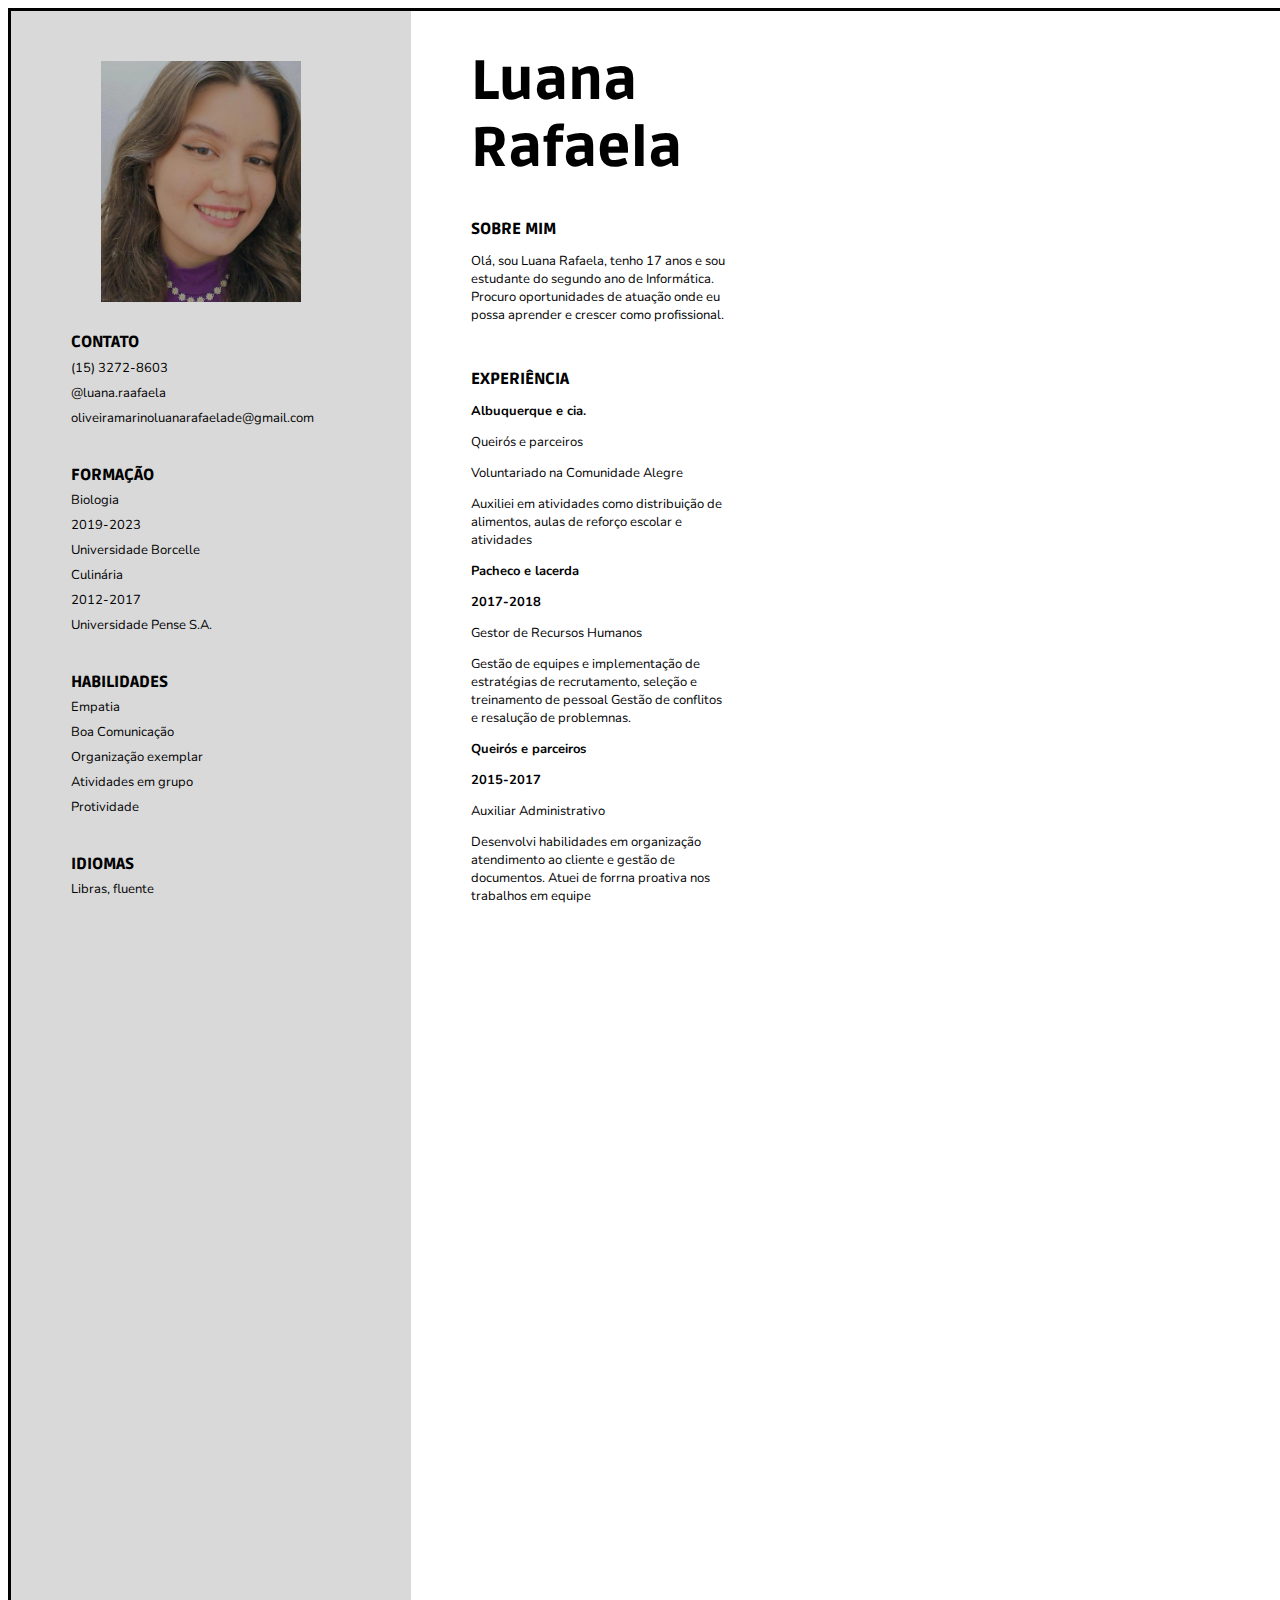
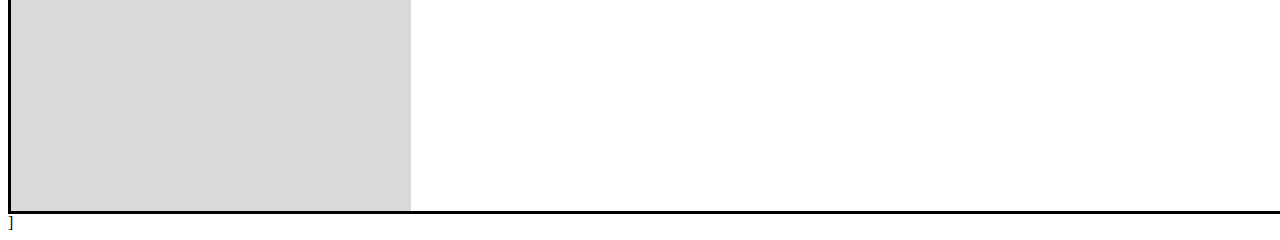
<file: index.html>
<!DOCTYPE html>
<html lang="pt-br">
<head>
    <title>Revisão</title>
    <link rel="stylesheet" href="estilo.css">
</head>
<body>
    <div class="divo">

        <div id="cinza"> 
            <div class="bloco">
            <img src="foto_luana.jpeg" alt="">
            <h2 class="h">CONTATO</h2>
            <p> (15) 3272-8603</p>
            <p>@luana.raafaela</p>
            <p>oliveiramarinoluanarafaelade@gmail.com</p>
            </div>

            <div class="b1">
            <h2 class="h"> FORMAÇÃO</h2>
            <p>Biologia</p>
            <p>2019-2023</p>
            <p>Universidade Borcelle</p>
        
            
            <p>Culinária</p>
            <p>2012-2017</p>
            <p>Universidade Pense S.A.</p>
            </div>

            <div class="b2">
            <h2 class="h">HABILIDADES</h2>
            <p>Empatia</p>
            <p>Boa Comunicação</p>
            <p>Organização exemplar</p>
            <p>Atividades em grupo</p>
            <p>Protividade</p>
            </div>

            <div class="b3">
            <h2 class="h"> IDIOMAS</h2>
            <p>Libras, fluente</p>
            </div>
        </div>

        <div id="branco">
            <div class="bb2">
            <h1 class="h h1">Luana<br>Rafaela</h1>
            <h2 class="h">SOBRE MIM</h2>
            <p>Olá, sou Luana Rafaela, tenho 17 anos e sou estudante do segundo ano de Informática. Procuro oportunidades de atuação onde eu possa aprender e crescer como profissional.</p>
            </div>

            <div class="bb1">
            <h2 class="h">EXPERIÊNCIA</h2>
            <p><strong>Albuquerque e cia.</strong></p>
            <p>Queirós e parceiros</p>
            <p>Voluntariado na Comunidade Alegre</p>
            <p>Auxiliei em atividades como distribuição de alimentos, aulas de reforço escolar e atividades </p>

            <p><strong>Pacheco e lacerda</strong></p>
            <p><strong>2017-2018</strong></p>
            <p>Gestor de Recursos Humanos</p>
            <p>Gestão de equipes e implementação de estratégias de recrutamento, seleção e treinamento de pessoal Gestão de conflitos e resalução de problemnas.</p>

            <p><strong>Queirós e parceiros</strong></p>
            <p><strong>2015-2017</strong></p>
            <p>Auxiliar Administrativo </p>
            <p>Desenvolvi habilidades em organização atendimento ao cliente e gestão de documentos. Atuei de forrna proativa nos trabalhos em equipe</p>
            </div>
        </div>

    </div>
    
</body>
</html>]
</file>
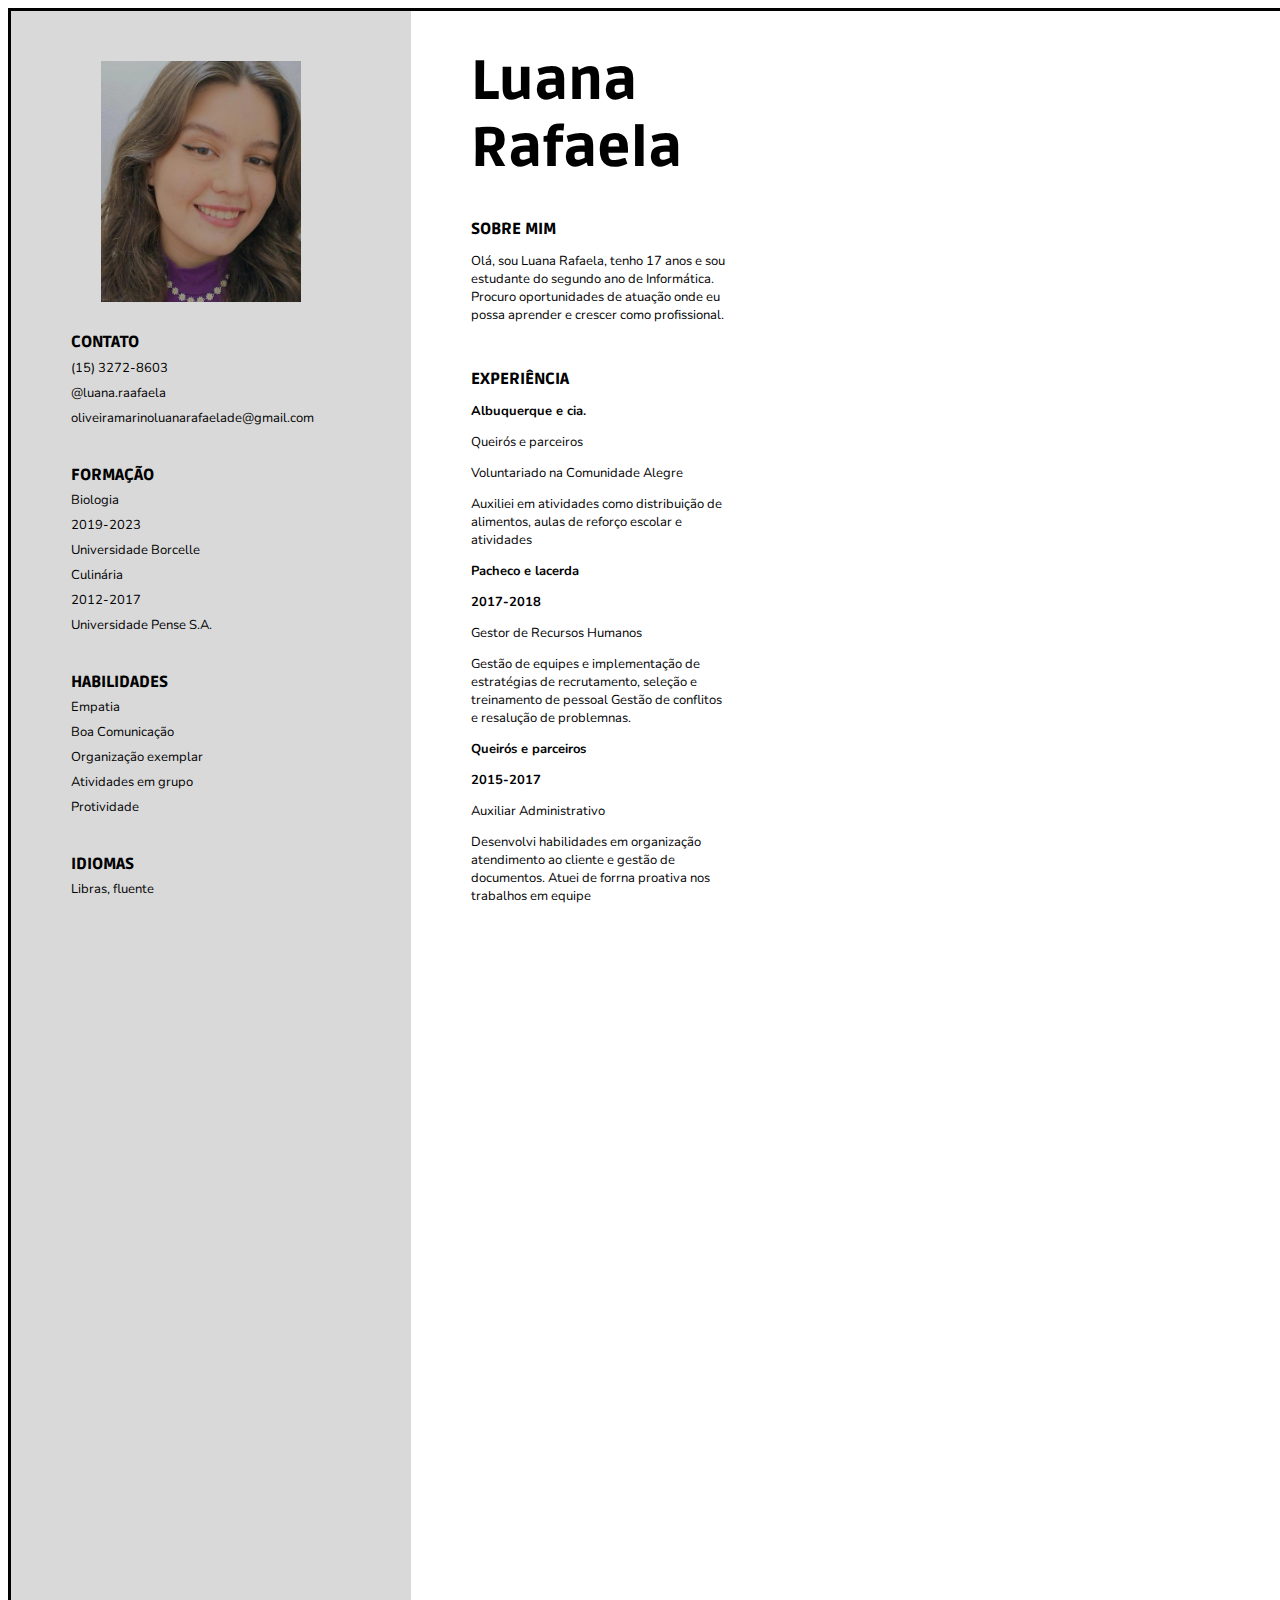
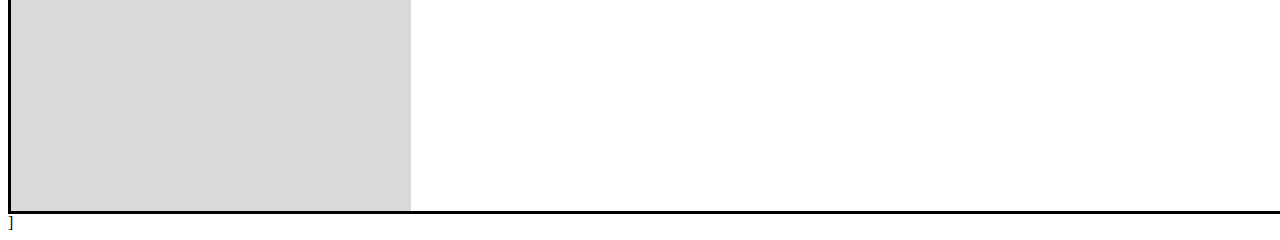
<file: paginaprincipal.html>
<!DOCTYPE html>
<html lang="pt-br">
<head>
    <title>Revisão</title>
    <link rel="stylesheet" href="estilo.css">
</head>
<body>
    <div class="divo">

        <div id="cinza"> 
            <div class="bloco">
            <img src="foto_luana.jpeg" alt="">
            <h2 class="h">CONTATO</h2>
            <p> (15) 3272-8603</p>
            <p>@luana.raafaela</p>
            <p>oliveiramarinoluanarafaelade@gmail.com</p>
            </div>

            <div class="b1">
            <h2 class="h"> FORMAÇÃO</h2>
            <p>Biologia</p>
            <p>2019-2023</p>
            <p>Universidade Borcelle</p>
        
            
            <p>Culinária</p>
            <p>2012-2017</p>
            <p>Universidade Pense S.A.</p>
            </div>

            <div class="b2">
            <h2 class="h">HABILIDADES</h2>
            <p>Empatia</p>
            <p>Boa Comunicação</p>
            <p>Organização exemplar</p>
            <p>Atividades em grupo</p>
            <p>Protividade</p>
            </div>

            <div class="b3">
            <h2 class="h"> IDIOMAS</h2>
            <p>Libras, fluente</p>
            </div>
        </div>

        <div id="branco">
            <div class="bb2">
            <h1 class="h h1">Luana<br>Rafaela</h1>
            <h2 class="h">SOBRE MIM</h2>
            <p>Olá, sou Luana Rafaela, tenho 17 anos e sou estudante do segundo ano de Informática. Procuro oportunidades de atuação onde eu possa aprender e crescer como profissional.</p>
            </div>

            <div class="bb1">
            <h2 class="h">EXPERIÊNCIA</h2>
            <p><strong>Albuquerque e cia.</strong></p>
            <p>Queirós e parceiros</p>
            <p>Voluntariado na Comunidade Alegre</p>
            <p>Auxiliei em atividades como distribuição de alimentos, aulas de reforço escolar e atividades </p>

            <p><strong>Pacheco e lacerda</strong></p>
            <p><strong>2017-2018</strong></p>
            <p>Gestor de Recursos Humanos</p>
            <p>Gestão de equipes e implementação de estratégias de recrutamento, seleção e treinamento de pessoal Gestão de conflitos e resalução de problemnas.</p>

            <p><strong>Queirós e parceiros</strong></p>
            <p><strong>2015-2017</strong></p>
            <p>Auxiliar Administrativo </p>
            <p>Desenvolvi habilidades em organização atendimento ao cliente e gestão de documentos. Atuei de forrna proativa nos trabalhos em equipe</p>
            </div>
        </div>

    </div>
    
</body>
</html>]
</file>
<file: estilo.css>
@import url('https://fonts.googleapis.com/css2?family=Nunito:ital,wght@0,200..1000;1,200..1000&display=swap');
@import url('https://fonts.googleapis.com/css2?family=Ruda:wght@400..900&display=swap');
.divo{
    display: flex;
    margin: auto;
    border: solid 3px black ;
    width: 1400px;
}

p{
    padding-left: 60px;
    font-family: "Nunito", sans-serif;
    font-size: small;
    width: 255px;

}

 .h{
    font-family: "Ruda", sans-serif;
    font-weight: bold;
    padding-left: 60px;
    font-size: medium;
    font-weight: 900;
    
}

.h1{
    font-size: 55px;
    font-weight: 900;
}

#cinza{
    background-color: #d9d9d9;
    width: 400px;
    height: 200vh;
    line-height: 12px;
 
}

img{
    width: 200px;
    right: 50px;
    padding-left: 90px;
    padding-top: 50px;
    padding-bottom: 20px;

}

#branco{
    background-color: #ffffff;
    width: 840px;
    height: 200vh;
  

}
.bloco{
    margin-bottom: 45px;
}
.b1{
    margin-bottom: 45px;
}

.b2{
    margin-bottom: 45px;
}

.b3{
    margin-bottom: 45px;
}

.bb1{
    margin-bottom: 45px;
}

.bb2{
    margin-bottom: 45px;
}
</file>
